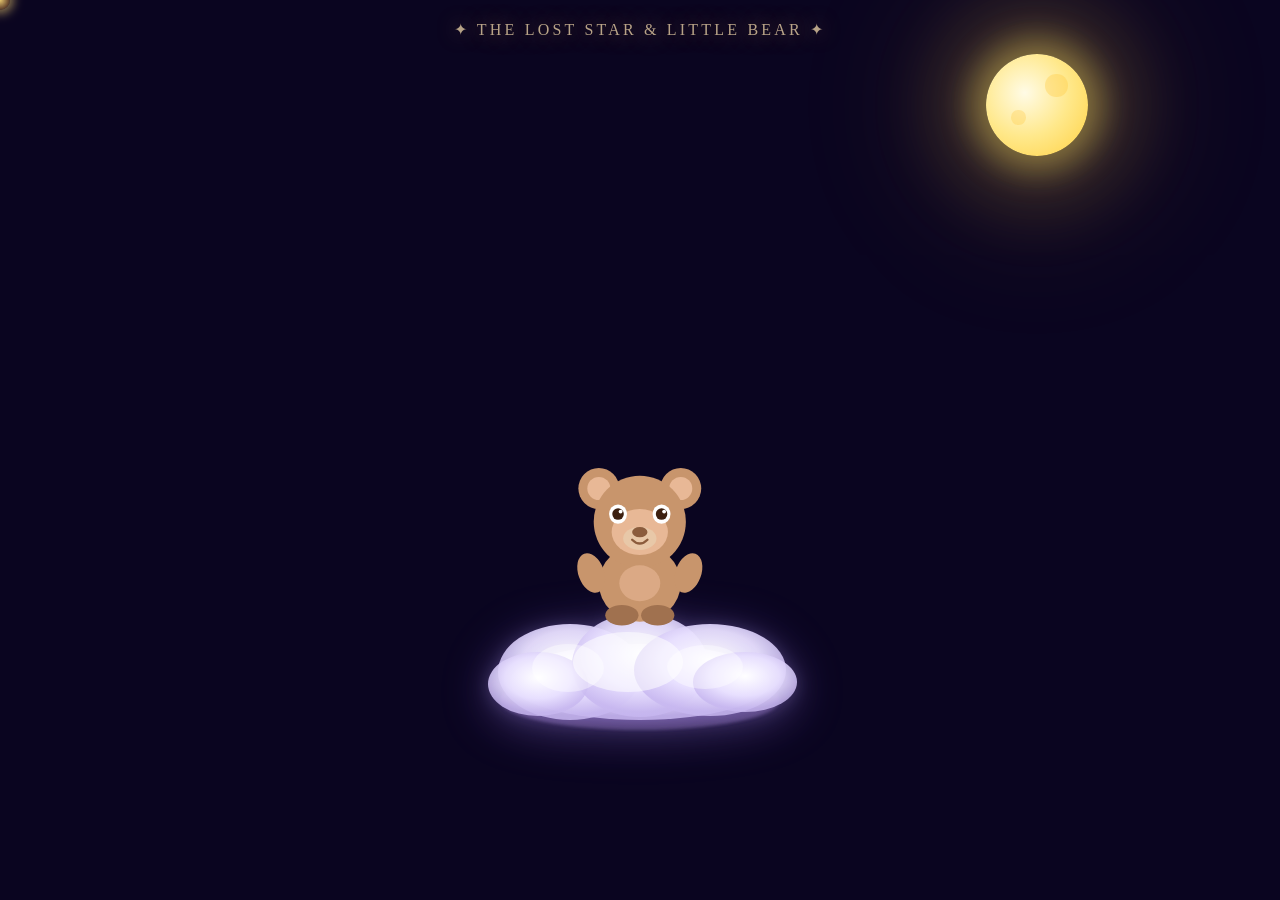
<file: index.html>
<!DOCTYPE html>
<html lang="en">
<head>
<meta charset="UTF-8">
<meta name="viewport" content="width=device-width, initial-scale=1.0">
<title>The Lost Star & Little Bear ⭐</title>
<link rel="stylesheet" href="style.css">
</head>
<body>

<!-- ============================================================
     SECRET MESSAGE — EDIT THIS VARIABLE TO CUSTOMIZE THE MESSAGE
     ============================================================ -->
<script src="script.js"></script>

<!-- ============================================================
     MAIN SCENE
     ============================================================ -->
<div id="scene">
  <!-- Custom cursor -->
  <div id="cursor"></div>

  <!-- Title -->
  <div id="titleText">✦ The Lost Star &amp; Little Bear ✦</div>

  <!-- Background star canvas -->
  <canvas id="skyCanvas"></canvas>

  <!-- Constellation canvas (shown after reunion) -->
  <canvas id="constellationCanvas"></canvas>

  <!-- Moon -->
  <div id="moon"></div>

  <!-- Zoom wrapper for camera effect -->
  <div id="zoomWrapper">

    <!-- ☁️ Bear cloud platform — bear sits on a fluffy drifting cloud -->
    <div id="bearCloudWrap">

      <!-- Bear container (sits above cloud) -->
      <div id="bearContainer">
        <!-- Speech bubble (above bear) -->
        <div id="speechBubble"></div>

        <!-- Bear SVG drawn inline -->
        <svg id="bear" viewBox="0 0 120 140" xmlns="http://www.w3.org/2000/svg" overflow="visible">
          <!-- Ears -->
          <circle cx="28" cy="34" r="16" fill="#c8956c"/>
          <circle cx="92" cy="34" r="16" fill="#c8956c"/>
          <circle cx="28" cy="34" r="9" fill="#e8b896"/>
          <circle cx="92" cy="34" r="9" fill="#e8b896"/>

          <!-- Body -->
          <ellipse cx="60" cy="108" rx="32" ry="30" fill="#c8956c"/>

          <!-- Head group (for look-up animation) -->
          <g id="bearHead">
            <!-- Head -->
            <circle cx="60" cy="60" r="36" fill="#c8956c"/>
            <!-- Face shading -->
            <ellipse cx="60" cy="68" rx="22" ry="18" fill="#e8b896"/>
            <!-- Snout -->
            <ellipse cx="60" cy="73" rx="13" ry="9" fill="#e8c8a8"/>
            <!-- Nose -->
            <ellipse cx="60" cy="68" rx="6" ry="4" fill="#8b5c3c"/>
            <!-- Mouth -->
            <path d="M54 74 Q60 80 66 74" stroke="#8b5c3c" stroke-width="1.8" fill="none" stroke-linecap="round" id="bearMouth"/>
            <!-- Eyes -->
            <g id="leftEyeGroup">
              <ellipse cx="43" cy="54" rx="7" ry="7.5" fill="white"/>
              <circle id="leftPupil" cx="43" cy="54" r="4.5" fill="#3d2010"/>
              <circle cx="45" cy="52" r="1.5" fill="white"/>
            </g>
            <g id="rightEyeGroup">
              <ellipse cx="77" cy="54" rx="7" ry="7.5" fill="white"/>
              <circle id="rightPupil" cx="77" cy="54" r="4.5" fill="#3d2010"/>
              <circle cx="79" cy="52" r="1.5" fill="white"/>
            </g>
            <!-- Eyelids for blinking -->
            <ellipse id="leftLid" cx="43" cy="50" rx="7.5" ry="0" fill="#c8956c"/>
            <ellipse id="rightLid" cx="77" cy="50" rx="7.5" ry="0" fill="#c8956c"/>
            <!-- Blush marks -->
            <ellipse id="blushLeft" class="blush" cx="32" cy="66" rx="10" ry="6"/>
            <ellipse id="blushRight" class="blush" cx="88" cy="66" rx="10" ry="6"/>
          </g>

          <!-- Arms -->
          <ellipse id="leftArm" cx="22" cy="100" rx="10" ry="16" fill="#c8956c" transform="rotate(-20, 22, 100)"/>
          <ellipse id="rightArm" cx="98" cy="100" rx="10" ry="16" fill="#c8956c" transform="rotate(20, 98, 100)"/>

          <!-- Swinging legs/feet group -->
          <g id="bearFeetSwing">
            <ellipse cx="46" cy="133" rx="13" ry="8" fill="#a0714f"/>
            <ellipse cx="74" cy="133" rx="13" ry="8" fill="#a0714f"/>
          </g>

          <!-- Tummy spot -->
          <ellipse cx="60" cy="108" rx="16" ry="14" fill="#e8b896" opacity="0.6"/>

          <!-- Star held by bear (hidden initially) -->
          <g id="bearHeldStar" opacity="0" transform="translate(60, 90)">
            <polygon points="0,-18 4,-7 16,-7 7,1 11,12 0,5 -11,12 -7,1 -16,-7 -4,-7"
              fill="#ffe066" stroke="#ffcc00" stroke-width="1"/>
            <circle cx="0" cy="0" r="8" fill="rgba(255,230,100,0.3)"/>
          </g>

          <!-- Wave arm (hidden, shown at end) -->
          <g id="waveArm" opacity="0">
            <ellipse cx="98" cy="88" rx="10" ry="16" fill="#c8956c" transform="rotate(-30, 98, 88)"/>
          </g>
        </svg>
      </div>

      <!-- Soft glow halo under cloud -->
      <div id="cloudGlow"></div>

      <!-- Fluffy cloud SVG the bear sits on -->
      <svg id="bearCloud" viewBox="0 0 320 110" xmlns="http://www.w3.org/2000/svg" overflow="visible">
        <defs>
          <radialGradient id="cloudGrad" cx="50%" cy="40%" r="55%">
            <stop offset="0%"   stop-color="#ffffff" stop-opacity="0.98"/>
            <stop offset="60%"  stop-color="#e8e0ff" stop-opacity="0.95"/>
            <stop offset="100%" stop-color="#c8b8f0" stop-opacity="0.85"/>
          </radialGradient>
          <filter id="cloudBlur">
            <feGaussianBlur in="SourceGraphic" stdDeviation="1.5"/>
          </filter>
        </defs>
        <!-- Soft blur shadow layer -->
        <g filter="url(#cloudBlur)" opacity="0.3">
          <ellipse cx="160" cy="90" rx="140" ry="30" fill="#b090e0"/>
        </g>
        <!-- Main cloud puffs -->
        <ellipse cx="160" cy="72" rx="130" ry="38" fill="url(#cloudGrad)"/>
        <ellipse cx="90"  cy="62" rx="72"  ry="48" fill="url(#cloudGrad)"/>
        <ellipse cx="160" cy="55" rx="68"  ry="52" fill="url(#cloudGrad)"/>
        <ellipse cx="230" cy="60" rx="76"  ry="46" fill="url(#cloudGrad)"/>
        <ellipse cx="58"  cy="74" rx="50"  ry="32" fill="url(#cloudGrad)"/>
        <ellipse cx="265" cy="72" rx="52"  ry="30" fill="url(#cloudGrad)"/>
        <!-- Inner highlight for softness -->
        <ellipse cx="148" cy="52" rx="55" ry="30" fill="rgba(255,255,255,0.55)"/>
        <ellipse cx="88"  cy="58" rx="36" ry="24" fill="rgba(255,255,255,0.40)"/>
        <ellipse cx="225" cy="57" rx="38" ry="22" fill="rgba(255,255,255,0.40)"/>
      </svg>

    </div><!-- /bearCloudWrap -->

  </div><!-- /zoomWrapper -->

  <!-- The Magic Star -->
  <div id="magicStar">
    <svg class="star-svg" viewBox="0 0 60 60" xmlns="http://www.w3.org/2000/svg" overflow="visible">
      <!-- Glow -->
      <circle cx="30" cy="30" r="28" fill="rgba(255,230,80,0.15)"/>
      <circle cx="30" cy="30" r="20" fill="rgba(255,230,80,0.2)"/>
      <!-- Star shape -->
      <polygon id="starPolygon"
        points="30,5 35,22 52,22 39,33 44,50 30,40 16,50 21,33 8,22 25,22"
        fill="#ffe066" stroke="#ffcc00" stroke-width="1.5"/>
      <!-- Inner glow -->
      <circle cx="30" cy="30" r="10" fill="rgba(255,255,180,0.6)"/>
    </svg>
  </div>

  <!-- Dim overlay — fades in to hide all scene elements when message appears -->
  <div id="sceneOverlay"></div>

  <!-- Message card (rises from bottom) -->
  <div id="messageCard">
    <div id="messageCardTitle">A Little Message For You</div>
    <div id="messageText"></div>
    <div id="messageCardClose">⭐</div>
  </div>

</div><!-- /scene -->

<script src="script.js"></script>
</body>
</html>
</file>
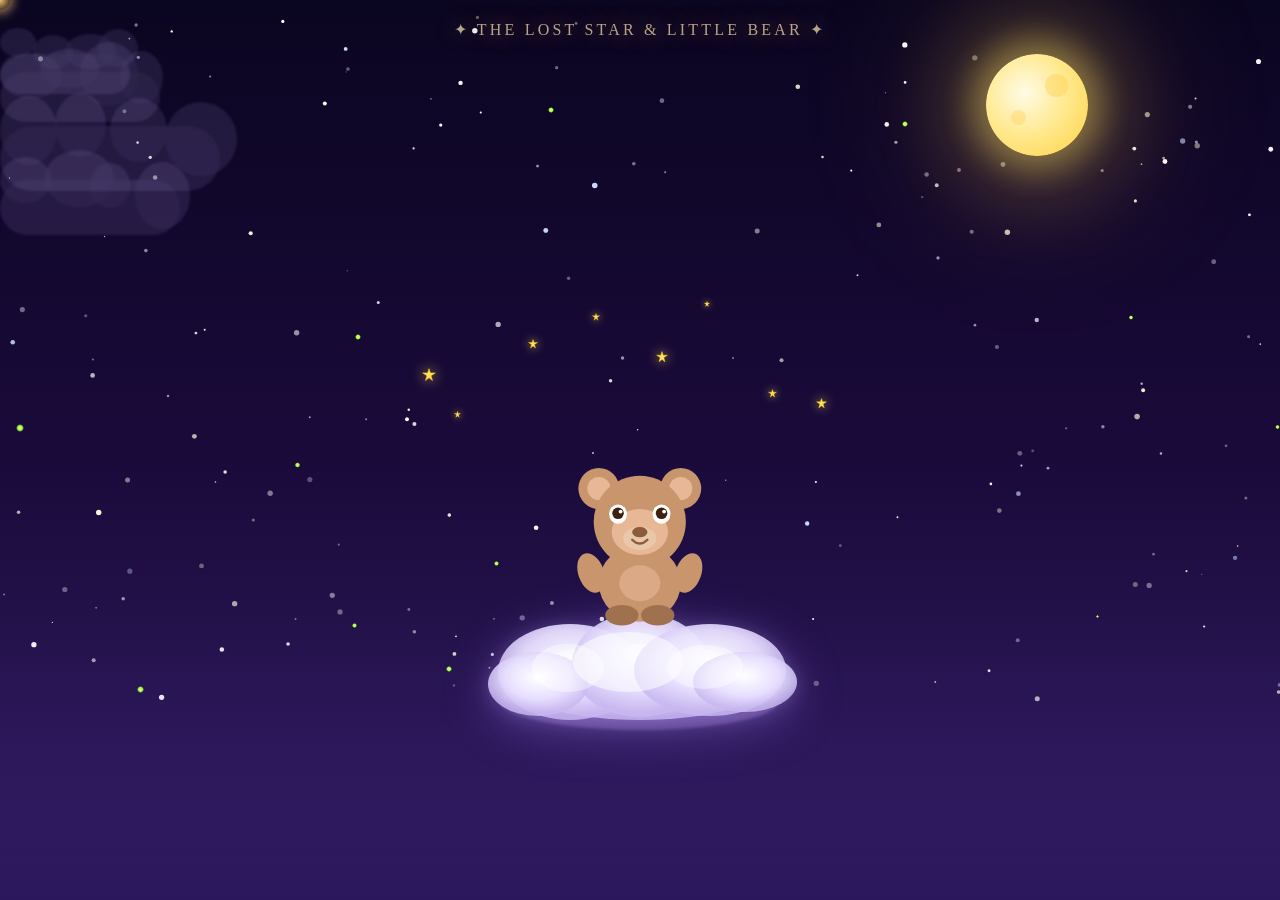
<file: lost-star-little-bear.html>
<!DOCTYPE html>
<html lang="en">
<head>
<meta charset="UTF-8">
<meta name="viewport" content="width=device-width, initial-scale=1.0">
<title>The Lost Star & Little Bear ⭐</title>
<style>
/* ============================================================
   GLOBAL RESET & VARIABLES
   ============================================================ */
*, *::before, *::after { margin: 0; padding: 0; box-sizing: border-box; }

:root {
  --sky-top: #0a0520;
  --sky-mid: #1a0a3a;
  --sky-bot: #2d1b5e;
  --moon-glow: #fff8e1;
  --star-color: #ffe066;
  --bear-brown: #c8956c;
  --bear-dark: #a0714f;
  --bear-light: #e8b896;
  --grass-top: #2d6a1e;
  --grass-mid: #1e4d12;
  --heart-color: #ff6b9d;
  --magic-purple: #c084fc;
  --magic-blue: #60a5fa;
  --magic-pink: #f9a8d4;
}

body {
  overflow: hidden;
  width: 100vw;
  height: 100vh;
  cursor: none;
  font-family: 'Georgia', serif;
  user-select: none;
}

/* ============================================================
   CUSTOM CURSOR
   ============================================================ */
#cursor {
  position: fixed;
  width: 20px; height: 20px;
  border-radius: 50%;
  background: radial-gradient(circle, rgba(255,220,100,0.9) 0%, rgba(255,180,50,0.4) 60%, transparent 100%);
  pointer-events: none;
  z-index: 9999;
  transform: translate(-50%, -50%);
  transition: transform 0.1s ease;
  mix-blend-mode: screen;
  box-shadow: 0 0 10px 4px rgba(255,220,100,0.5);
}

/* ============================================================
   MAIN CANVAS / SCENE
   ============================================================ */
#scene {
  position: relative;
  width: 100vw;
  height: 100vh;
  /* No CSS background — the sky canvas draws the full background */
  background: #0a0520;
  overflow: hidden;
  transition: filter 1.5s ease;
}

#scene.brightened {
  filter: brightness(1.25) saturate(1.3);
}

/* ============================================================
   ZOOM WRAPPER
   ============================================================ */
#zoomWrapper {
  position: absolute;
  inset: 0;
  transform-origin: center center;
  transition: transform 2.5s cubic-bezier(0.25, 0.46, 0.45, 0.94);
}

/* ============================================================
   SKY LAYERS
   ============================================================ */
#skyCanvas {
  position: absolute;
  top: 0; left: 0;
  width: 100%;
  height: 100%;
  z-index: 0;
  display: block;
}

/* ============================================================
   MOON
   ============================================================ */
#moon {
  position: absolute;
  top: 6%;
  right: 15%;
  width: clamp(60px, 8vw, 110px);
  height: clamp(60px, 8vw, 110px);
  border-radius: 50%;
  background: radial-gradient(circle at 38% 38%, #fffbe6, #ffe88a 50%, #ffd040 100%);
  box-shadow:
    0 0 30px 15px rgba(255,230,100,0.35),
    0 0 80px 40px rgba(255,210,80,0.2),
    0 0 140px 70px rgba(255,190,60,0.1);
  animation: moonPulse 4s ease-in-out infinite;
  transition: box-shadow 2s ease, width 2s ease, height 2s ease;
}

#moon.bright {
  box-shadow:
    0 0 50px 25px rgba(255,230,100,0.6),
    0 0 120px 60px rgba(255,210,80,0.4),
    0 0 200px 100px rgba(255,190,60,0.25);
}

@keyframes moonPulse {
  0%, 100% { box-shadow: 0 0 30px 15px rgba(255,230,100,0.35), 0 0 80px 40px rgba(255,210,80,0.2); }
  50% { box-shadow: 0 0 40px 20px rgba(255,230,100,0.5), 0 0 100px 50px rgba(255,210,80,0.3); }
}

/* Moon craters */
#moon::before {
  content: '';
  position: absolute;
  width: 22%; height: 22%;
  border-radius: 50%;
  background: rgba(255,200,60,0.35);
  top: 20%; left: 58%;
}
#moon::after {
  content: '';
  position: absolute;
  width: 14%; height: 14%;
  border-radius: 50%;
  background: rgba(255,200,60,0.3);
  top: 55%; left: 25%;
}

/* ============================================================
   CLOUDS
   ============================================================ */
.cloud {
  position: absolute;
  opacity: 0.18;
  animation: cloudDrift linear infinite;
  filter: blur(1px);
}

.cloud-body {
  position: relative;
  background: rgba(200,180,255,0.6);
  border-radius: 50px;
}

@keyframes cloudDrift {
  from { transform: translateX(-300px); }
  to { transform: translateX(calc(100vw + 300px)); }
}

/* ============================================================
   BEAR CLOUD PLATFORM
   ============================================================ */
#bearCloudWrap {
  position: absolute;
  bottom: 20%;
  left: 50%;
  transform: translateX(-50%);
  display: flex;
  flex-direction: column;
  align-items: center;
  animation: cloudPlatformDrift 9s ease-in-out infinite;
  z-index: 10;
}

@keyframes cloudPlatformDrift {
  0%   { transform: translateX(calc(-50% - 28px)) translateY(0px); }
  25%  { transform: translateX(calc(-50% + 10px)) translateY(-10px); }
  50%  { transform: translateX(calc(-50% + 28px)) translateY(-4px); }
  75%  { transform: translateX(calc(-50% + 6px))  translateY(-14px); }
  100% { transform: translateX(calc(-50% - 28px)) translateY(0px); }
}

/* The fluffy cloud SVG sits below the bear */
#bearCloud {
  position: relative;
  width: clamp(180px, 26vw, 320px);
  margin-top: -18px; /* tuck bear feet into cloud */
  filter:
    drop-shadow(0 8px 24px rgba(160,120,255,0.30))
    drop-shadow(0 2px 8px rgba(200,180,255,0.25));
}

/* Mini sparkle stars orbiting the cloud */
.cloudStar {
  position: absolute;
  pointer-events: none;
  z-index: 11;
  animation: cloudStarTwinkle ease-in-out infinite alternate;
}
@keyframes cloudStarTwinkle {
  0%   { opacity: 0.2; transform: scale(0.7) rotate(0deg); }
  100% { opacity: 1;   transform: scale(1.2) rotate(20deg); }
}

/* Soft glow halo under the cloud */
#cloudGlow {
  position: absolute;
  bottom: -8px;
  left: 50%;
  transform: translateX(-50%);
  width: clamp(160px, 22vw, 280px);
  height: clamp(20px, 3vw, 40px);
  background: radial-gradient(ellipse, rgba(180,140,255,0.28) 0%, transparent 70%);
  border-radius: 50%;
  pointer-events: none;
  animation: cloudGlowPulse 4s ease-in-out infinite;
}
@keyframes cloudGlowPulse {
  0%, 100% { opacity: 0.5; transform: translateX(-50%) scaleX(1); }
  50%       { opacity: 1;   transform: translateX(-50%) scaleX(1.08); }
}

/* Swinging feet — animated independently via JS */
#bearFeetSwing {
  animation: feetSwing 2.2s ease-in-out infinite;
  transform-origin: 60px 128px;
}
@keyframes feetSwing {
  0%   { transform: rotate(-8deg) translateX(-3px); }
  50%  { transform: rotate(8deg)  translateX(3px); }
  100% { transform: rotate(-8deg) translateX(-3px); }
}

/* Occasional upward glance animation */
#bearHead {
  transform-origin: 60px 60px;
  animation: bearLookUp 8s ease-in-out infinite;
}
@keyframes bearLookUp {
  0%, 60%, 100% { transform: rotate(0deg); }
  70%            { transform: rotate(-8deg) translateY(-3px); }
  80%            { transform: rotate(0deg); }
}

/* ============================================================
   BEAR
   ============================================================ */
#bearContainer {
  position: relative;
  width: clamp(90px, 12vw, 160px);
  transform-origin: bottom center;
  z-index: 12;
  transition: transform 0.3s ease;
}

#bear {
  position: relative;
  width: 100%;
  transform-origin: bottom center;
  animation: bearBreathe 3s ease-in-out infinite, bearSit 0.5s ease-out;
  transition: transform 0.5s ease;
}

@keyframes bearBreathe {
  0%, 100% { transform: scaleY(1) scaleX(1); }
  50% { transform: scaleY(1.02) scaleX(0.99); }
}

@keyframes bearSit { from { transform: translateY(30px); opacity: 0; } to { transform: translateY(0); opacity: 1; } }

/* Bear state classes */
#bear.standUp { animation: bearStand 0.6s ease forwards; }
@keyframes bearStand {
  0% { transform: translateY(0) scaleY(1); }
  40% { transform: translateY(-8%) scaleY(1.08); }
  100% { transform: translateY(0) scaleY(1.05); }
}

#bear.jumping { animation: bearJump 0.8s cubic-bezier(0.34, 1.56, 0.64, 1) forwards; }
@keyframes bearJump {
  0%, 100% { transform: translateY(0) rotate(0deg); }
  30% { transform: translateY(-25%) rotate(-5deg); }
  60% { transform: translateY(-35%) rotate(5deg); }
}

#bear.hugging { animation: bearHug 0.5s ease forwards; }
@keyframes bearHug {
  0% { transform: scale(1); }
  50% { transform: scale(1.12); }
  100% { transform: scale(1.05); }
}

#bear.spinning { animation: bearSpin 1.2s cubic-bezier(0.34, 1.56, 0.64, 1) forwards; }
@keyframes bearSpin {
  0% { transform: rotate(0deg) scale(1.05); }
  25% { transform: rotate(-15deg) scale(1.1); }
  75% { transform: rotate(15deg) scale(1.1); }
  100% { transform: rotate(0deg) scale(1.05); }
}

#bear.waving { animation: bearWave 2s ease-in-out infinite; }
@keyframes bearWave {
  0%, 100% { transform: rotate(0deg) scale(1.05); }
  25% { transform: rotate(-5deg) scale(1.05); }
  75% { transform: rotate(5deg) scale(1.05); }
}

/* ============================================================
   SPEECH BUBBLE
   ============================================================ */
#speechBubble {
  position: absolute;
  background: rgba(255,255,255,0.96);
  border-radius: 18px;
  padding: 10px 16px;
  max-width: clamp(160px, 22vw, 240px);
  font-size: clamp(11px, 1.4vw, 15px);
  font-family: 'Georgia', serif;
  color: #4a3060;
  line-height: 1.6;
  box-shadow: 0 4px 24px rgba(100,60,200,0.18), 0 1px 4px rgba(0,0,0,0.1);
  opacity: 0;
  transform: scale(0.8) translateY(8px);
  transition: opacity 0.4s ease, transform 0.4s cubic-bezier(0.34,1.56,0.64,1);
  pointer-events: none;
  z-index: 20;
  white-space: pre-line;
  text-align: center;
}

#speechBubble.visible {
  opacity: 1;
  transform: scale(1) translateY(0);
}

/* Bubble tail */
#speechBubble::after {
  content: '';
  position: absolute;
  bottom: -10px;
  left: 50%;
  transform: translateX(-50%);
  border-left: 10px solid transparent;
  border-right: 10px solid transparent;
  border-top: 12px solid rgba(255,255,255,0.96);
}

/* ============================================================
   THE MAGIC STAR
   ============================================================ */
#magicStar {
  position: absolute;
  width: clamp(30px, 4vw, 55px);
  height: clamp(30px, 4vw, 55px);
  cursor: pointer !important;
  z-index: 15;
  opacity: 0;
  transform: scale(0);
  transition: opacity 0.8s ease, transform 0.8s cubic-bezier(0.34,1.56,0.64,1), filter 0.3s ease;
  animation: starFloat 5s ease-in-out infinite;
  filter: drop-shadow(0 0 8px rgba(255,220,80,0.8)) drop-shadow(0 0 20px rgba(255,200,50,0.5));
}

#magicStar.visible {
  opacity: 1;
  transform: scale(1);
}

#magicStar:hover {
  filter: drop-shadow(0 0 16px rgba(255,220,80,1)) drop-shadow(0 0 40px rgba(255,200,50,0.8));
  transform: scale(1.2);
}

#magicStar.clicked {
  animation: starWiggle 0.6s cubic-bezier(0.34,1.56,0.64,1) forwards;
  filter: drop-shadow(0 0 30px rgba(255,220,80,1)) drop-shadow(0 0 70px rgba(255,200,50,0.9));
}

@keyframes starFloat {
  0%, 100% { transform: translateY(0) rotate(0deg) scale(1); }
  33% { transform: translateY(-18px) rotate(8deg) scale(1.05); }
  66% { transform: translateY(-8px) rotate(-5deg) scale(0.97); }
}

@keyframes starWiggle {
  0% { transform: scale(1) rotate(0deg); }
  25% { transform: scale(1.4) rotate(-15deg); }
  50% { transform: scale(1.3) rotate(15deg); }
  75% { transform: scale(1.45) rotate(-8deg); }
  100% { transform: scale(1.35) rotate(0deg); }
}

/* Star SVG polygon */
.star-svg { width: 100%; height: 100%; overflow: visible; }

/* ============================================================
   GLITTER TRAIL
   ============================================================ */
.glitter {
  position: absolute;
  border-radius: 50%;
  pointer-events: none;
  z-index: 14;
  animation: glitterFall linear forwards;
}
@keyframes glitterFall {
  0% { opacity: 1; transform: translateY(0) scale(1) rotate(0deg); }
  100% { opacity: 0; transform: translateY(40px) scale(0) rotate(360deg); }
}

/* ============================================================
   HEARTS
   ============================================================ */
.heart {
  position: absolute;
  font-size: clamp(14px, 2vw, 24px);
  pointer-events: none;
  z-index: 30;
  animation: heartFloat linear forwards;
}
@keyframes heartFloat {
  0% { opacity: 1; transform: translateY(0) scale(0.5) rotate(-10deg); }
  30% { opacity: 1; transform: translateY(-40px) scale(1.1) rotate(10deg); }
  100% { opacity: 0; transform: translateY(-130px) scale(0.6) rotate(-5deg); }
}

/* ============================================================
   SPARKLE PARTICLES
   ============================================================ */
.sparkle {
  position: absolute;
  pointer-events: none;
  z-index: 25;
  border-radius: 50%;
  animation: sparkleBurst ease-out forwards;
}
@keyframes sparkleBurst {
  0% { opacity: 1; transform: translate(0,0) scale(1); }
  100% { opacity: 0; transform: translate(var(--tx), var(--ty)) scale(0); }
}

/* ============================================================
   CONSTELLATION LINES
   ============================================================ */
#constellationCanvas {
  position: absolute;
  top: 0; left: 0;
  width: 100%;
  height: 100%;
  display: block;
  pointer-events: none;
  z-index: 5;
  opacity: 0;
  transition: opacity 2s ease;
}

#constellationCanvas.visible { opacity: 1; }

/* ============================================================
   FIREFLIES
   ============================================================ */
.firefly {
  position: absolute;
  border-radius: 50%;
  background: radial-gradient(circle, #d4ff80 0%, #a8ff40 40%, transparent 70%);
  pointer-events: none;
  z-index: 8;
  animation: fireflyMove ease-in-out infinite alternate;
}
@keyframes fireflyGlow {
  0%, 100% { opacity: 0.2; }
  50% { opacity: 0.9; }
}

/* ============================================================
   DIM OVERLAY — shown behind message card, hides all scene elements
   ============================================================ */
#sceneOverlay {
  position: absolute;
  inset: 0;
  background: rgba(8, 4, 22, 0.82);
  z-index: 48;
  opacity: 0;
  pointer-events: none;
  transition: opacity 1.6s ease;
}
#sceneOverlay.active {
  opacity: 1;
  pointer-events: auto;
}

/* ============================================================
   MESSAGE CARD — clean, light, fully readable
   ============================================================ */
#messageCard {
  position: absolute;
  /* Starts off-screen below */
  bottom: -400px;
  left: 50%;
  transform: translateX(-50%);
  width: clamp(300px, 54vw, 540px);
  /* Solid warm-white background for perfect readability */
  background: #fffdf6;
  border: none;
  border-radius: 28px;
  padding: clamp(28px, 4vw, 48px) clamp(28px, 5vw, 52px);
  box-shadow:
    0 0 0 1px rgba(200,180,140,0.3),
    0 4px 0 rgba(200,180,140,0.2),
    0 20px 60px rgba(0,0,0,0.45),
    0 4px 16px rgba(0,0,0,0.25);
  z-index: 60;
  transition: bottom 1.6s cubic-bezier(0.34, 1.15, 0.64, 1), opacity 1.6s ease;
  text-align: center;
  opacity: 0;
}

#messageCard.revealed {
  bottom: 50%;
  transform: translateX(-50%) translateY(50%);
  opacity: 1;
}

/* Decorative top ribbon */
#messageCard::before {
  content: '✦  ✦  ✦';
  display: block;
  font-size: clamp(10px, 1.2vw, 13px);
  letter-spacing: 0.5em;
  color: #c8a96e;
  margin-bottom: 14px;
}

/* Decorative bottom ribbon */
#messageCard::after {
  content: '✦  ✦  ✦';
  display: block;
  font-size: clamp(10px, 1.2vw, 13px);
  letter-spacing: 0.5em;
  color: #c8a96e;
  margin-top: 14px;
}

#messageCardTitle {
  font-size: clamp(10px, 1.3vw, 14px);
  color: #8b6a3a;
  letter-spacing: 0.22em;
  text-transform: uppercase;
  margin-bottom: 18px;
  font-family: 'Georgia', serif;
  font-style: italic;
}

#messageCardTitle::before, #messageCardTitle::after { content: ''; }

#messageText {
  font-family: 'Georgia', serif;
  font-size: clamp(14px, 1.7vw, 18px);
  color: #2a1a3e;
  line-height: 2.0;
  white-space: pre-line;
  min-height: 60px;
  text-shadow: none;
  letter-spacing: 0.01em;
}

#messageCardClose {
  margin-top: 20px;
  display: inline-block;
  font-size: clamp(20px, 2.5vw, 28px);
  cursor: pointer;
  animation: starTwinkle 2s ease-in-out infinite;
  opacity: 0.75;
}
@keyframes starTwinkle {
  0%, 100% { transform: scale(1) rotate(0deg); opacity: 0.7; }
  50% { transform: scale(1.25) rotate(18deg); opacity: 1; }
}

/* ============================================================
   MAGICAL LIGHTS BACKGROUND
   ============================================================ */
.magicLight {
  position: absolute;
  border-radius: 50%;
  pointer-events: none;
  z-index: 3;
  mix-blend-mode: screen;
  animation: magicLightDrift ease-in-out infinite alternate;
}
@keyframes magicLightDrift {
  from { transform: translate(0, 0) scale(1); opacity: 0.06; }
  to { transform: translate(var(--dx), var(--dy)) scale(1.3); opacity: 0.18; }
}

/* ============================================================
   BLUSH MARKS
   ============================================================ */
.blush {
  position: absolute;
  border-radius: 50%;
  background: rgba(255,120,120,0.35);
  pointer-events: none;
  opacity: 0;
  transition: opacity 0.8s ease;
}
.blush.visible { opacity: 1; }

/* ============================================================
   TITLE
   ============================================================ */
#titleText {
  position: absolute;
  top: clamp(10px, 2vw, 20px);
  left: 50%;
  transform: translateX(-50%);
  color: rgba(255,230,180,0.7);
  font-family: 'Georgia', serif;
  font-size: clamp(12px, 1.4vw, 16px);
  letter-spacing: 0.2em;
  text-transform: uppercase;
  pointer-events: none;
  z-index: 5;
  text-shadow: 0 0 20px rgba(255,200,100,0.5);
  white-space: nowrap;
}

/* ============================================================
   LOADING FADE IN
   ============================================================ */
#scene { animation: sceneFadeIn 2s ease forwards; }
@keyframes sceneFadeIn {
  from { opacity: 0; }
  to { opacity: 1; }
}
</style>
</head>
<body>

<!-- ============================================================
     SECRET MESSAGE — EDIT THIS VARIABLE TO CUSTOMIZE THE MESSAGE
     ============================================================ -->
<script>
const secretMessage = `You are someone truly special,
and the world is brighter with you in it.

Every little wish you hold in your heart —
I hope each one finds its way to you. 🌟

With all the love in the universe,
Thank you for being you. 💫`;
</script>

<!-- ============================================================
     MAIN SCENE
     ============================================================ -->
<div id="scene">
  <!-- Custom cursor -->
  <div id="cursor"></div>

  <!-- Title -->
  <div id="titleText">✦ The Lost Star &amp; Little Bear ✦</div>

  <!-- Background star canvas -->
  <canvas id="skyCanvas"></canvas>

  <!-- Constellation canvas (shown after reunion) -->
  <canvas id="constellationCanvas"></canvas>

  <!-- Moon -->
  <div id="moon"></div>

  <!-- Zoom wrapper for camera effect -->
  <div id="zoomWrapper">

    <!-- ☁️ Bear cloud platform — bear sits on a fluffy drifting cloud -->
    <div id="bearCloudWrap">

      <!-- Bear container (sits above cloud) -->
      <div id="bearContainer">
        <!-- Speech bubble (above bear) -->
        <div id="speechBubble"></div>

        <!-- Bear SVG drawn inline -->
        <svg id="bear" viewBox="0 0 120 140" xmlns="http://www.w3.org/2000/svg" overflow="visible">
          <!-- Ears -->
          <circle cx="28" cy="34" r="16" fill="#c8956c"/>
          <circle cx="92" cy="34" r="16" fill="#c8956c"/>
          <circle cx="28" cy="34" r="9" fill="#e8b896"/>
          <circle cx="92" cy="34" r="9" fill="#e8b896"/>

          <!-- Body -->
          <ellipse cx="60" cy="108" rx="32" ry="30" fill="#c8956c"/>

          <!-- Head group (for look-up animation) -->
          <g id="bearHead">
            <!-- Head -->
            <circle cx="60" cy="60" r="36" fill="#c8956c"/>
            <!-- Face shading -->
            <ellipse cx="60" cy="68" rx="22" ry="18" fill="#e8b896"/>
            <!-- Snout -->
            <ellipse cx="60" cy="73" rx="13" ry="9" fill="#e8c8a8"/>
            <!-- Nose -->
            <ellipse cx="60" cy="68" rx="6" ry="4" fill="#8b5c3c"/>
            <!-- Mouth -->
            <path d="M54 74 Q60 80 66 74" stroke="#8b5c3c" stroke-width="1.8" fill="none" stroke-linecap="round" id="bearMouth"/>
            <!-- Eyes -->
            <g id="leftEyeGroup">
              <ellipse cx="43" cy="54" rx="7" ry="7.5" fill="white"/>
              <circle id="leftPupil" cx="43" cy="54" r="4.5" fill="#3d2010"/>
              <circle cx="45" cy="52" r="1.5" fill="white"/>
            </g>
            <g id="rightEyeGroup">
              <ellipse cx="77" cy="54" rx="7" ry="7.5" fill="white"/>
              <circle id="rightPupil" cx="77" cy="54" r="4.5" fill="#3d2010"/>
              <circle cx="79" cy="52" r="1.5" fill="white"/>
            </g>
            <!-- Eyelids for blinking -->
            <ellipse id="leftLid" cx="43" cy="50" rx="7.5" ry="0" fill="#c8956c"/>
            <ellipse id="rightLid" cx="77" cy="50" rx="7.5" ry="0" fill="#c8956c"/>
            <!-- Blush marks -->
            <ellipse id="blushLeft" class="blush" cx="32" cy="66" rx="10" ry="6"/>
            <ellipse id="blushRight" class="blush" cx="88" cy="66" rx="10" ry="6"/>
          </g>

          <!-- Arms -->
          <ellipse id="leftArm" cx="22" cy="100" rx="10" ry="16" fill="#c8956c" transform="rotate(-20, 22, 100)"/>
          <ellipse id="rightArm" cx="98" cy="100" rx="10" ry="16" fill="#c8956c" transform="rotate(20, 98, 100)"/>

          <!-- Swinging legs/feet group -->
          <g id="bearFeetSwing">
            <ellipse cx="46" cy="133" rx="13" ry="8" fill="#a0714f"/>
            <ellipse cx="74" cy="133" rx="13" ry="8" fill="#a0714f"/>
          </g>

          <!-- Tummy spot -->
          <ellipse cx="60" cy="108" rx="16" ry="14" fill="#e8b896" opacity="0.6"/>

          <!-- Star held by bear (hidden initially) -->
          <g id="bearHeldStar" opacity="0" transform="translate(60, 90)">
            <polygon points="0,-18 4,-7 16,-7 7,1 11,12 0,5 -11,12 -7,1 -16,-7 -4,-7"
              fill="#ffe066" stroke="#ffcc00" stroke-width="1"/>
            <circle cx="0" cy="0" r="8" fill="rgba(255,230,100,0.3)"/>
          </g>

          <!-- Wave arm (hidden, shown at end) -->
          <g id="waveArm" opacity="0">
            <ellipse cx="98" cy="88" rx="10" ry="16" fill="#c8956c" transform="rotate(-30, 98, 88)"/>
          </g>
        </svg>
      </div>

      <!-- Soft glow halo under cloud -->
      <div id="cloudGlow"></div>

      <!-- Fluffy cloud SVG the bear sits on -->
      <svg id="bearCloud" viewBox="0 0 320 110" xmlns="http://www.w3.org/2000/svg" overflow="visible">
        <defs>
          <radialGradient id="cloudGrad" cx="50%" cy="40%" r="55%">
            <stop offset="0%"   stop-color="#ffffff" stop-opacity="0.98"/>
            <stop offset="60%"  stop-color="#e8e0ff" stop-opacity="0.95"/>
            <stop offset="100%" stop-color="#c8b8f0" stop-opacity="0.85"/>
          </radialGradient>
          <filter id="cloudBlur">
            <feGaussianBlur in="SourceGraphic" stdDeviation="1.5"/>
          </filter>
        </defs>
        <!-- Soft blur shadow layer -->
        <g filter="url(#cloudBlur)" opacity="0.3">
          <ellipse cx="160" cy="90" rx="140" ry="30" fill="#b090e0"/>
        </g>
        <!-- Main cloud puffs -->
        <ellipse cx="160" cy="72" rx="130" ry="38" fill="url(#cloudGrad)"/>
        <ellipse cx="90"  cy="62" rx="72"  ry="48" fill="url(#cloudGrad)"/>
        <ellipse cx="160" cy="55" rx="68"  ry="52" fill="url(#cloudGrad)"/>
        <ellipse cx="230" cy="60" rx="76"  ry="46" fill="url(#cloudGrad)"/>
        <ellipse cx="58"  cy="74" rx="50"  ry="32" fill="url(#cloudGrad)"/>
        <ellipse cx="265" cy="72" rx="52"  ry="30" fill="url(#cloudGrad)"/>
        <!-- Inner highlight for softness -->
        <ellipse cx="148" cy="52" rx="55" ry="30" fill="rgba(255,255,255,0.55)"/>
        <ellipse cx="88"  cy="58" rx="36" ry="24" fill="rgba(255,255,255,0.40)"/>
        <ellipse cx="225" cy="57" rx="38" ry="22" fill="rgba(255,255,255,0.40)"/>
      </svg>

    </div><!-- /bearCloudWrap -->

  </div><!-- /zoomWrapper -->

  <!-- The Magic Star -->
  <div id="magicStar">
    <svg class="star-svg" viewBox="0 0 60 60" xmlns="http://www.w3.org/2000/svg" overflow="visible">
      <!-- Glow -->
      <circle cx="30" cy="30" r="28" fill="rgba(255,230,80,0.15)"/>
      <circle cx="30" cy="30" r="20" fill="rgba(255,230,80,0.2)"/>
      <!-- Star shape -->
      <polygon id="starPolygon"
        points="30,5 35,22 52,22 39,33 44,50 30,40 16,50 21,33 8,22 25,22"
        fill="#ffe066" stroke="#ffcc00" stroke-width="1.5"/>
      <!-- Inner glow -->
      <circle cx="30" cy="30" r="10" fill="rgba(255,255,180,0.6)"/>
    </svg>
  </div>

  <!-- Dim overlay — fades in to hide all scene elements when message appears -->
  <div id="sceneOverlay"></div>

  <!-- Message card (rises from bottom) -->
  <div id="messageCard">
    <div id="messageCardTitle">A Little Message For You</div>
    <div id="messageText"></div>
    <div id="messageCardClose">⭐</div>
  </div>

</div><!-- /scene -->

<script>
/* ============================================================
   STORY STATE MACHINE
   ============================================================ */
const STATE = {
  INTRO: 'intro',
  SEARCHING: 'searching',
  STAR_APPEARS: 'star_appears',
  STAR_NOTICED: 'star_noticed',
  AWAITING_CLICK: 'awaiting_click',
  STAR_FLYING: 'star_flying',
  REUNION: 'reunion',
  MAGICAL: 'magical',
  MESSAGE: 'message',
  ENDING: 'ending'
};

let currentState = STATE.INTRO;

/* ============================================================
   ELEMENT REFERENCES
   ============================================================ */
const scene         = document.getElementById('scene');
const cursor        = document.getElementById('cursor');
const skyCanvas     = document.getElementById('skyCanvas');
const constCanvas   = document.getElementById('constellationCanvas');
const moon          = document.getElementById('moon');
const zoomWrapper   = document.getElementById('zoomWrapper');
const bearEl        = document.getElementById('bear');
const bearContainer = document.getElementById('bearContainer');
const speechBubble  = document.getElementById('speechBubble');
const magicStar     = document.getElementById('magicStar');
const messageCard   = document.getElementById('messageCard');
const messageText   = document.getElementById('messageText');
const leftPupil     = document.getElementById('leftPupil');
const rightPupil    = document.getElementById('rightPupil');
const leftLid       = document.getElementById('leftLid');
const rightLid      = document.getElementById('rightLid');
const bearMouth     = document.getElementById('bearMouth');
const bearHeldStar  = document.getElementById('bearHeldStar');
const blushLeft     = document.getElementById('blushLeft');
const blushRight    = document.getElementById('blushRight');
const waveArm       = document.getElementById('waveArm');

/* ============================================================
   CANVAS SETUP — DPR-aware for crisp mobile rendering
   ============================================================ */
const skyCtx   = skyCanvas.getContext('2d');
const constCtx = constCanvas.getContext('2d');

// Physical pixel dimensions (accounts for devicePixelRatio)
let canvasW = 0, canvasH = 0;

function resizeCanvases() {
  const dpr = window.devicePixelRatio || 1;
  // Use clientWidth/clientHeight — reliable on mobile (avoids iOS URL bar issues)
  const W = document.documentElement.clientWidth  || window.innerWidth;
  const H = document.documentElement.clientHeight || window.innerHeight;

  canvasW = W;
  canvasH = H;

  // Set the canvas physical pixel size
  skyCanvas.width    = W * dpr;
  skyCanvas.height   = H * dpr;
  constCanvas.width  = W * dpr;
  constCanvas.height = H * dpr;

  // Scale the drawing context so coordinates stay in CSS pixels
  skyCtx.setTransform(dpr, 0, 0, dpr, 0, 0);
  constCtx.setTransform(dpr, 0, 0, dpr, 0, 0);

  // Force canvas display size via style (CSS 100% can mismatch on mobile)
  skyCanvas.style.width    = W + 'px';
  skyCanvas.style.height   = H + 'px';
  constCanvas.style.width  = W + 'px';
  constCanvas.style.height = H + 'px';
}
resizeCanvases();
window.addEventListener('resize', () => {
  resizeCanvases();
  // Reinitialise star positions when screen rotates/resizes
  stars.length = 0;
  initStars();
});

/* ============================================================
   CUSTOM CURSOR
   ============================================================ */
let mouseX = window.innerWidth / 2, mouseY = window.innerHeight / 2;
document.addEventListener('mousemove', e => {
  mouseX = e.clientX; mouseY = e.clientY;
  cursor.style.left = mouseX + 'px';
  cursor.style.top = mouseY + 'px';
});

/* ============================================================
   BACKGROUND STARS
   ============================================================ */
const stars = [];
const NUM_STARS = 180;

function initStars() {
  const W = canvasW || window.innerWidth;
  const H = canvasH || window.innerHeight;
  for (let i = 0; i < NUM_STARS; i++) {
    stars.push({
      x: Math.random() * W,
      y: Math.random() * H * 0.78,
      r: Math.random() * 2.2 + 0.6,   // min 0.6px — never sub-pixel on mobile
      alpha: Math.random(),
      speed: Math.random() * 0.008 + 0.003,
      phase: Math.random() * Math.PI * 2,
      color: Math.random() > 0.85 ? '#c8d8ff' : (Math.random() > 0.7 ? '#fffbe0' : 'white')
    });
  }
}

let magicalStarsActive = false;
const magicalStarParticles = [];

function addMagicalStars() {
  const W = canvasW || window.innerWidth;
  const H = canvasH || window.innerHeight;
  for (let i = 0; i < 220; i++) {
    magicalStarParticles.push({
      x: Math.random() * W,
      y: Math.random() * H * 0.78,
      r: Math.random() * 2.4 + 0.6,
      alpha: 0,
      targetAlpha: Math.random() * 0.9 + 0.1,
      speed: Math.random() * 0.006 + 0.002,
      phase: Math.random() * Math.PI * 2,
      delay: Math.random() * 3000,
      born: Date.now()
    });
  }
}

function drawStars(t) {
  const W = canvasW || window.innerWidth;
  const H = canvasH || window.innerHeight;

  skyCtx.clearRect(0, 0, W, H);

  // Draw gradient sky background
  const grad = skyCtx.createLinearGradient(0, 0, 0, H);
  if (magicalStarsActive) {
    grad.addColorStop(0, '#06011a');
    grad.addColorStop(0.4, '#1a0540');
    grad.addColorStop(0.7, '#350a6e');
    grad.addColorStop(1, '#5a1080');
  } else {
    grad.addColorStop(0, '#0a0520');
    grad.addColorStop(0.5, '#1a0a3a');
    grad.addColorStop(1, '#2d1b5e');
  }
  skyCtx.fillStyle = grad;
  skyCtx.fillRect(0, 0, W, H);

  // Twinkling stars
  const now = Date.now() / 1000;
  for (const s of stars) {
    const alpha = 0.35 + 0.65 * (0.5 + 0.5 * Math.sin(now * s.speed * 6 + s.phase));
    skyCtx.beginPath();
    skyCtx.arc(s.x, s.y, s.r, 0, Math.PI * 2);
    skyCtx.fillStyle = s.color;
    skyCtx.globalAlpha = alpha;
    skyCtx.fill();
  }
  skyCtx.globalAlpha = 1;

  // Dreamy soft mist at the lower sky
  const mistGrad = skyCtx.createLinearGradient(0, H * 0.62, 0, H);
  mistGrad.addColorStop(0, 'rgba(60,30,110,0)');
  mistGrad.addColorStop(0.5, `rgba(80,40,140,${magicalStarsActive ? 0.22 : 0.14})`);
  mistGrad.addColorStop(1, `rgba(40,15,90,${magicalStarsActive ? 0.45 : 0.30})`);
  skyCtx.fillStyle = mistGrad;
  skyCtx.fillRect(0, H * 0.62, W, H * 0.38);
  skyCtx.globalAlpha = 1;

  // Magical extra stars
  if (magicalStarsActive) {
    const nowMs = Date.now();
    for (const s of magicalStarParticles) {
      const elapsed = nowMs - s.born - s.delay;
      if (elapsed < 0) continue;
      s.alpha = Math.min(s.targetAlpha, s.alpha + 0.005);
      const tw = 0.3 + 0.7 * (0.5 + 0.5 * Math.sin(now * s.speed * 5 + s.phase));
      skyCtx.beginPath();
      skyCtx.arc(s.x, s.y, s.r, 0, Math.PI * 2);
      skyCtx.fillStyle = `hsl(${200 + Math.sin(s.phase) * 60}, 80%, 85%)`;
      skyCtx.globalAlpha = s.alpha * tw;
      skyCtx.fill();
    }
    skyCtx.globalAlpha = 1;

    // Soft aurora bands
    const aurora1 = skyCtx.createLinearGradient(0, H * 0.1, W, H * 0.4);
    aurora1.addColorStop(0, 'rgba(100,60,255,0)');
    aurora1.addColorStop(0.3, `rgba(100,60,255,${0.03 + 0.02 * Math.sin(now * 0.3)})`);
    aurora1.addColorStop(0.6, `rgba(60,180,255,${0.04 + 0.02 * Math.sin(now * 0.4 + 1)})`);
    aurora1.addColorStop(1, 'rgba(60,180,255,0)');
    skyCtx.fillStyle = aurora1;
    skyCtx.fillRect(0, 0, W, H * 0.6);
  }
}

/* ============================================================
   CONSTELLATIONS
   ============================================================ */
const CONSTELLATIONS = [
  // Dipper shape
  { points: [[0.1,0.1],[0.15,0.14],[0.2,0.13],[0.26,0.15],[0.3,0.12],[0.3,0.08],[0.26,0.06]] },
  // Heart shape
  { points: [[0.6,0.08],[0.65,0.05],[0.7,0.07],[0.72,0.12],[0.66,0.18],[0.6,0.22],[0.54,0.18],[0.48,0.12],[0.5,0.07],[0.55,0.05],[0.6,0.08]] },
  // Bear shape
  { points: [[0.78,0.2],[0.82,0.17],[0.87,0.19],[0.85,0.24],[0.88,0.28],[0.83,0.30],[0.79,0.27],[0.75,0.29]] }
];

let constDrawProgress = 0;
let constDrawing = false;

function startConstellations() {
  constCanvas.classList.add('visible');
  constDrawing = true;
  constDrawProgress = 0;
  animateConstellations();
}

function animateConstellations() {
  if (!constDrawing) return;
  constDrawProgress = Math.min(1, constDrawProgress + 0.004);
  drawConstellations(constDrawProgress);
  if (constDrawProgress < 1) requestAnimationFrame(animateConstellations);
}

function drawConstellations(progress) {
  constCtx.clearRect(0, 0, constCanvas.width, constCanvas.height);
  const W = constCanvas.width, H = constCanvas.height;

  for (const c of CONSTELLATIONS) {
    const pts = c.points;
    const totalSegments = pts.length - 1;
    const drawn = progress * totalSegments;

    constCtx.beginPath();
    constCtx.moveTo(pts[0][0] * W, pts[0][1] * H);

    for (let i = 0; i < Math.floor(drawn); i++) {
      constCtx.lineTo(pts[i+1][0] * W, pts[i+1][1] * H);
    }

    // Partial last segment
    const partial = drawn % 1;
    if (partial > 0 && Math.floor(drawn) < totalSegments) {
      const a = pts[Math.floor(drawn)];
      const b = pts[Math.floor(drawn) + 1];
      constCtx.lineTo(
        (a[0] + (b[0] - a[0]) * partial) * W,
        (a[1] + (b[1] - a[1]) * partial) * H
      );
    }

    constCtx.strokeStyle = `rgba(180,200,255,${0.5 * progress})`;
    constCtx.lineWidth = 1;
    constCtx.stroke();

    // Dots at each point
    for (let i = 0; i <= Math.min(Math.ceil(drawn), totalSegments); i++) {
      const alpha = Math.min(1, (drawn - i + 1)) * 0.9 * progress;
      if (alpha <= 0) continue;
      constCtx.beginPath();
      constCtx.arc(pts[i][0] * W, pts[i][1] * H, 2.5, 0, Math.PI * 2);
      constCtx.fillStyle = `rgba(200,220,255,${alpha})`;
      constCtx.fill();
    }
  }
}

/* ============================================================
   CLOUDS
   ============================================================ */
function createClouds() {
  const cloudDefs = [
    { top: '8%', w: 160, h: 50, dur: 55, delay: 0 },
    { top: '14%', w: 220, h: 65, dur: 80, delay: -20 },
    { top: '6%', w: 130, h: 40, dur: 45, delay: -35 },
    { top: '20%', w: 180, h: 55, dur: 65, delay: -50 },
  ];
  cloudDefs.forEach(d => {
    const cloud = document.createElement('div');
    cloud.className = 'cloud';
    cloud.style.cssText = `top:${d.top}; animation-duration:${d.dur}s; animation-delay:${d.delay}s;`;
    const body = document.createElement('div');
    body.className = 'cloud-body';
    body.style.cssText = `width:${d.w}px; height:${d.h}px;`;
    // Puffs
    for (let i = 0; i < 4; i++) {
      const puff = document.createElement('div');
      puff.style.cssText = `
        position:absolute;
        width:${d.h * (0.7 + Math.random() * 0.6)}px;
        height:${d.h * (0.7 + Math.random() * 0.6)}px;
        background:rgba(200,180,255,0.6);
        border-radius:50%;
        top:${-d.h * 0.3 - Math.random() * 15}px;
        left:${i * (d.w / 4)}px;
      `;
      body.appendChild(puff);
    }
    cloud.appendChild(body);
    scene.appendChild(cloud);
  });
}

/* ============================================================
   CLOUD STARS — small glowing stars that twinkle around the bear's cloud
   ============================================================ */
function createCloudStars() {
  const wrap = document.getElementById('bearCloudWrap');
  // Star positions relative to the cloud wrap (in %)
  const positions = [
    { top: '-28%', left: '-18%', size: 14, dur: 1.4, delay: 0 },
    { top: '-40%', left: '15%',  size: 10, dur: 2.1, delay: 0.4 },
    { top: '-35%', left: '55%',  size: 12, dur: 1.7, delay: 0.8 },
    { top: '-22%', left: '90%',  size: 9,  dur: 2.4, delay: 0.2 },
    { top: '-50%', left: '35%',  size: 8,  dur: 1.9, delay: 1.1 },
    { top: '-15%', left: '-8%',  size: 7,  dur: 2.6, delay: 0.6 },
    { top: '-18%', left: '105%', size: 11, dur: 1.6, delay: 1.5 },
    { top: '-55%', left: '70%',  size: 6,  dur: 3.0, delay: 0.9 },
  ];
  positions.forEach(p => {
    const star = document.createElement('div');
    star.className = 'cloudStar';
    star.style.cssText = `
      top:${p.top}; left:${p.left};
      width:${p.size}px; height:${p.size}px;
      animation-duration:${p.dur}s;
      animation-delay:${p.delay}s;
      filter: drop-shadow(0 0 ${p.size/2}px rgba(255,230,100,0.9));
    `;
    // Mini star SVG
    star.innerHTML = `<svg viewBox="0 0 20 20" width="${p.size}" height="${p.size}" xmlns="http://www.w3.org/2000/svg">
      <polygon points="10,1 12,7 19,7 13,11 15,18 10,14 5,18 7,11 1,7 8,7"
        fill="#ffe066" stroke="#ffcc00" stroke-width="0.8"/>
    </svg>`;
    wrap.appendChild(star);
  });
}

/* ============================================================
   FIREFLIES
   ============================================================ */
const fireflies = [];
function createFireflies(count) {
  const target = count;
  while (fireflies.length < target) {
    const ff = document.createElement('div');
    ff.className = 'firefly';
    const size = 3 + Math.random() * 5;
    const startX = Math.random() * window.innerWidth;
    const startY = window.innerHeight * 0.1 + Math.random() * window.innerHeight * 0.75;
    ff.style.cssText = `
      width:${size}px; height:${size}px;
      left:${startX}px; top:${startY}px;
      animation: fireflyGlow ${1 + Math.random() * 2}s ease-in-out ${Math.random() * 3}s infinite alternate;
    `;
    zoomWrapper.appendChild(ff);
    fireflies.push({ el: ff, x: startX, y: startY,
      vx: (Math.random() - 0.5) * 0.6,
      vy: (Math.random() - 0.5) * 0.6,
      angle: Math.random() * Math.PI * 2 });
  }
}

function updateFireflies() {
  const W = window.innerWidth, H = window.innerHeight;
  fireflies.forEach(ff => {
    ff.angle += (Math.random() - 0.5) * 0.08;
    ff.x += Math.cos(ff.angle) * 0.6;
    ff.y += Math.sin(ff.angle) * 0.4;
    if (ff.x < 0) ff.x = W;
    if (ff.x > W) ff.x = 0;
    if (ff.y < H * 0.08) ff.y = H * 0.08;
    if (ff.y > H * 0.88) ff.y = H * 0.88;
    ff.el.style.left = ff.x + 'px';
    ff.el.style.top = ff.y + 'px';
  });
}

/* ============================================================
   MAGICAL BACKGROUND LIGHTS
   ============================================================ */
function createMagicLights() {
  const colors = ['#a855f7','#60a5fa','#f9a8d4','#34d399','#fbbf24'];
  for (let i = 0; i < 8; i++) {
    const light = document.createElement('div');
    light.className = 'magicLight';
    const size = 80 + Math.random() * 200;
    light.style.cssText = `
      width:${size}px; height:${size}px;
      background: radial-gradient(circle, ${colors[i % colors.length]} 0%, transparent 70%);
      left:${Math.random() * 100}vw;
      top:${Math.random() * 70}vh;
      --dx: ${(Math.random()-0.5)*80}px;
      --dy: ${(Math.random()-0.5)*60}px;
      animation-duration: ${6 + Math.random()*8}s;
      animation-delay: ${Math.random()*5}s;
    `;
    scene.appendChild(light);
  }
}

/* ============================================================
   BEAR EYE TRACKING
   ============================================================ */
let eyeTrackingActive = true;
const EYE_RANGE = 2.5;

function updateEyes() {
  if (!eyeTrackingActive) return;
  const bearRect = bearContainer.getBoundingClientRect();
  const bearCx = bearRect.left + bearRect.width / 2;
  const bearCy = bearRect.top + bearRect.height * 0.42;
  const dx = mouseX - bearCx;
  const dy = mouseY - bearCy;
  const angle = Math.atan2(dy, dx);
  const dist = Math.min(Math.hypot(dx, dy), 300);
  const factor = (dist / 300) * EYE_RANGE;
  const ox = Math.cos(angle) * factor;
  const oy = Math.sin(angle) * factor;
  leftPupil.setAttribute('cx', 43 + ox);
  leftPupil.setAttribute('cy', 54 + oy);
  rightPupil.setAttribute('cx', 77 + ox);
  rightPupil.setAttribute('cy', 54 + oy);
}

/* ============================================================
   BEAR BLINKING
   ============================================================ */
let blinkInterval;
function startBlinking() {
  function blink() {
    const dur = 120;
    let frame = 0;
    const total = 8;
    const anim = setInterval(() => {
      frame++;
      const progress = frame <= total / 2 ? frame / (total / 2) : (total - frame) / (total / 2);
      const ry = progress * 7.5;
      leftLid.setAttribute('ry', ry);
      rightLid.setAttribute('ry', ry);
      if (frame >= total) {
        clearInterval(anim);
        leftLid.setAttribute('ry', 0);
        rightLid.setAttribute('ry', 0);
      }
    }, dur / total);
  }
  blinkInterval = setInterval(blink, 2500 + Math.random() * 2000);
  blink();
}

/* ============================================================
   SPEECH BUBBLE / TYPEWRITER
   ============================================================ */
let typewriterTimeout = null;
let speechQueue = [];
let isTyping = false;

function showSpeech(lines, callback) {
  // lines: array of strings, or single string
  if (!Array.isArray(lines)) lines = [lines];
  speechQueue = [];
  lines.forEach(l => speechQueue.push(l));
  typeNextLine(callback);
}

function typeNextLine(callback) {
  if (speechQueue.length === 0) {
    setTimeout(() => {
      hideSpeech();
      if (callback) callback();
    }, 1400);
    return;
  }
  const line = speechQueue.shift();
  typeLine(line, () => {
    setTimeout(() => typeNextLine(callback), 900);
  });
}

function typeLine(text, callback) {
  speechBubble.textContent = '';
  speechBubble.classList.add('visible');
  let i = 0;
  isTyping = true;
  function next() {
    if (i < text.length) {
      speechBubble.textContent += text[i++];
      typewriterTimeout = setTimeout(next, 40 + Math.random() * 30);
    } else {
      isTyping = false;
      if (callback) callback();
    }
  }
  next();
}

function hideSpeech() {
  speechBubble.classList.remove('visible');
}

/* ============================================================
   PARTICLES — SPARKLES
   ============================================================ */
function spawnSparkles(x, y, count, colors) {
  colors = colors || ['#ffe066','#fff4a8','#ffcc00','#ffffff','#f9a8d4'];
  for (let i = 0; i < count; i++) {
    const s = document.createElement('div');
    s.className = 'sparkle';
    const size = 3 + Math.random() * 8;
    const angle = Math.random() * Math.PI * 2;
    const dist = 30 + Math.random() * 80;
    const tx = Math.cos(angle) * dist;
    const ty = Math.sin(angle) * dist;
    const dur = 0.5 + Math.random() * 0.7;
    s.style.cssText = `
      left:${x}px; top:${y}px;
      width:${size}px; height:${size}px;
      background:${colors[Math.floor(Math.random() * colors.length)]};
      --tx:${tx}px; --ty:${ty}px;
      animation-duration:${dur}s;
      box-shadow:0 0 ${size}px ${colors[0]};
    `;
    scene.appendChild(s);
    setTimeout(() => s.remove(), dur * 1000 + 100);
  }
}

/* ============================================================
   HEARTS
   ============================================================ */
function spawnHearts(x, y, count) {
  const emojis = ['❤️','💖','💗','💝','💕','✨'];
  for (let i = 0; i < count; i++) {
    setTimeout(() => {
      const h = document.createElement('div');
      h.className = 'heart';
      h.textContent = emojis[Math.floor(Math.random() * emojis.length)];
      const ox = (Math.random() - 0.5) * 80;
      h.style.cssText = `
        left:${x + ox}px;
        top:${y}px;
        animation-duration:${1.5 + Math.random() * 1}s;
      `;
      scene.appendChild(h);
      setTimeout(() => h.remove(), 2600);
    }, i * 150);
  }
}

/* ============================================================
   GLITTER TRAIL
   ============================================================ */
function spawnGlitter(x, y) {
  const colors = ['#ffe066','#fff4a8','#c084fc','#60a5fa','#f9a8d4','#ffffff'];
  for (let i = 0; i < 3; i++) {
    const g = document.createElement('div');
    g.className = 'glitter';
    const size = 2 + Math.random() * 5;
    const ox = (Math.random() - 0.5) * 20;
    const dur = 0.6 + Math.random() * 0.6;
    g.style.cssText = `
      left:${x + ox}px; top:${y}px;
      width:${size}px; height:${size}px;
      background:${colors[Math.floor(Math.random() * colors.length)]};
      animation-duration:${dur}s;
      box-shadow:0 0 4px ${colors[0]};
    `;
    scene.appendChild(g);
    setTimeout(() => g.remove(), dur * 1000 + 100);
  }
}

/* ============================================================
   POSITION HELPERS
   ============================================================ */
function getBearCenter() {
  const wrap = document.getElementById('bearCloudWrap');
  const rect = wrap ? wrap.getBoundingClientRect() : bearContainer.getBoundingClientRect();
  return {
    x: rect.left + rect.width / 2,
    y: rect.top + rect.height * 0.30
  };
}

function getStarCenter() {
  const rect = magicStar.getBoundingClientRect();
  return {
    x: rect.left + rect.width / 2,
    y: rect.top + rect.height / 2
  };
}

/* ============================================================
   POSITION SPEECH BUBBLE relative to bear on cloud
   ============================================================ */
function positionSpeechBubble() {
  const wrap = document.getElementById('bearCloudWrap');
  const bearRect = wrap ? wrap.getBoundingClientRect() : bearContainer.getBoundingClientRect();
  const bubW = speechBubble.offsetWidth || 180;
  const bubH = speechBubble.offsetHeight || 60;
  const sceneRect = scene.getBoundingClientRect();

  let left = bearRect.left + bearRect.width / 2 - bubW / 2 - sceneRect.left;
  let top  = bearRect.top - bubH - 18 - sceneRect.top;

  left = Math.max(8, Math.min(left, sceneRect.width - bubW - 8));
  top  = Math.max(8, top);

  speechBubble.style.left = left + 'px';
  speechBubble.style.top  = top + 'px';
}

/* ============================================================
   PLACE MAGIC STAR randomly in upper sky
   ============================================================ */
function placeMagicStar() {
  const W = window.innerWidth, H = window.innerHeight;
  // Keep star in upper third of sky, away from the bear's cloud
  const x = W * 0.12 + Math.random() * W * 0.55;
  const y = H * 0.05 + Math.random() * H * 0.18;
  magicStar.style.left = x + 'px';
  magicStar.style.top = y + 'px';
}

/* ============================================================
   MAIN ANIMATION LOOP
   ============================================================ */
function mainLoop(t) {
  drawStars(t);
  updateFireflies();
  updateEyes();
  positionSpeechBubble();
  requestAnimationFrame(mainLoop);
}

/* ============================================================
   STORY SEQUENCE
   ============================================================ */
function startStory() {
  currentState = STATE.INTRO;

  // Phase 1: Bear sits, intro dialogue
  setTimeout(() => {
    showSpeech(['Oh no...', 'I lost my favorite star...', 'Can you help me find it?'], () => {
      // Phase 2: Star appears
      setTimeout(appearStar, 600);
    });
  }, 2200);
}

function appearStar() {
  currentState = STATE.STAR_APPEARS;
  placeMagicStar();
  magicStar.classList.add('visible');

  // Sparkles at star position
  setTimeout(() => {
    const pos = getStarCenter();
    spawnSparkles(pos.x, pos.y, 12);
  }, 800);

  // Bear notices
  setTimeout(() => {
    currentState = STATE.STAR_NOTICED;
    showSpeech(['Wait...', 'Is that my star? ⭐'], () => {
      currentState = STATE.AWAITING_CLICK;
      // Subtle hint pulse on star
      magicStar.style.animation = 'starFloat 3s ease-in-out infinite, starWiggle 1.2s ease-in-out 0.5s 2';
    });
  }, 1800);
}

/* ============================================================
   STAR CLICK HANDLER
   ============================================================ */
magicStar.addEventListener('click', () => {
  if (currentState !== STATE.AWAITING_CLICK) return;
  currentState = STATE.STAR_FLYING;

  // Step 1: Star brightens & wiggles
  magicStar.classList.add('clicked');
  magicStar.style.animation = 'none';
  scene.classList.add('brightened');
  moon.classList.add('bright');

  const starPos = getStarCenter();
  spawnSparkles(starPos.x, starPos.y, 30, ['#ffe066','#ffffff','#c084fc','#f9a8d4']);

  // Step 2: Zoom camera toward bear
  setTimeout(() => {
    zoomWrapper.style.transform = 'scale(1.18)';
  }, 400);

  // Step 3: Fly star to bear
  setTimeout(() => {
    flyStarToBear();
  }, 900);
});

/* ============================================================
   FLY STAR TO BEAR
   ============================================================ */
function flyStarToBear() {
  const starPos = getStarCenter();
  const bearPos = getBearCenter();

  const startX = starPos.x;
  const startY = starPos.y;
  const endX = bearPos.x;
  const endY = bearPos.y;

  const duration = 2200;
  const startTime = Date.now();
  let lastGlitterTime = 0;

  // Remove float animation
  magicStar.style.animation = 'none';
  magicStar.style.transition = 'none';

  function animateStar() {
    const elapsed = Date.now() - startTime;
    const progress = Math.min(elapsed / duration, 1);

    // Ease in-out cubic
    const ease = progress < 0.5
      ? 4 * progress * progress * progress
      : 1 - Math.pow(-2 * progress + 2, 3) / 2;

    // Arc path (slight curve upward at midpoint)
    const arc = Math.sin(progress * Math.PI) * -60;
    const cx = startX + (endX - startX) * ease;
    const cy = startY + (endY - startY) * ease + arc;

    magicStar.style.left = (cx - magicStar.offsetWidth / 2) + 'px';
    magicStar.style.top = (cy - magicStar.offsetHeight / 2) + 'px';

    // Glitter trail
    const now = Date.now();
    if (now - lastGlitterTime > 60) {
      spawnGlitter(cx, cy);
      lastGlitterTime = now;
    }

    if (progress < 1) {
      requestAnimationFrame(animateStar);
    } else {
      // Star reached bear!
      onStarReachesBear();
    }
  }
  requestAnimationFrame(animateStar);
}

/* ============================================================
   REUNION SEQUENCE
   ============================================================ */
function onStarReachesBear() {
  currentState = STATE.REUNION;

  // Hide the floating star
  magicStar.style.opacity = '0';
  magicStar.style.pointerEvents = 'none';

  // Bear holds star
  setTimeout(() => { bearHeldStar.style.opacity = '1'; }, 100);

  // Bear stands up
  bearEl.className = '';
  void bearEl.offsetWidth;
  bearEl.classList.add('standUp');

  // Blush
  setTimeout(() => {
    blushLeft.classList.add('visible');
    blushRight.classList.add('visible');
  }, 200);

  // Bear jumps
  setTimeout(() => {
    bearEl.className = '';
    void bearEl.offsetWidth;
    bearEl.classList.add('jumping');
  }, 700);

  // Big sparkle burst at bear
  setTimeout(() => {
    const pos = getBearCenter();
    spawnSparkles(pos.x, pos.y, 40, ['#ffe066','#fff4a8','#f9a8d4','#c084fc','#ffffff']);
    spawnHearts(pos.x, pos.y - 40, 8);
  }, 1000);

  // Hug
  setTimeout(() => {
    bearEl.className = '';
    void bearEl.offsetWidth;
    bearEl.classList.add('hugging');
    const pos = getBearCenter();
    spawnSparkles(pos.x, pos.y, 20);
  }, 1600);

  // Spin
  setTimeout(() => {
    bearEl.className = '';
    void bearEl.offsetWidth;
    bearEl.classList.add('spinning');
  }, 2200);

  // Dialogue: "You found it!"
  setTimeout(() => {
    showSpeech(['You found it! 🌟', 'Thank you so much! 💕'], () => {
      // Begin magical transformation
      setTimeout(startMagicalTransformation, 500);
    });
  }, 2600);

  // More hearts during reunion
  const heartInterval = setInterval(() => {
    const pos = getBearCenter();
    spawnHearts(pos.x + (Math.random()-0.5)*60, pos.y - 20, 2);
    spawnSparkles(pos.x + (Math.random()-0.5)*80, pos.y + (Math.random()-0.5)*60, 4);
  }, 500);
  setTimeout(() => clearInterval(heartInterval), 5000);
}

/* ============================================================
   MAGICAL TRANSFORMATION
   ============================================================ */
function startMagicalTransformation() {
  currentState = STATE.MAGICAL;

  // Many new stars appear
  magicalStarsActive = true;
  addMagicalStars();

  // Constellations draw
  startConstellations();

  // Moon brightens more
  moon.style.width = 'clamp(70px, 10vw, 140px)';
  moon.style.height = 'clamp(70px, 10vw, 140px)';

  // More fireflies
  createFireflies(30);

  // Magic lights
  createMagicLights();

  // Gentle zoom out
  setTimeout(() => {
    zoomWrapper.style.transform = 'scale(1.06)';
  }, 400);

  // Sparkle rain across screen
  let rainCount = 0;
  const rainInterval = setInterval(() => {
    const x = Math.random() * window.innerWidth;
    const y = Math.random() * window.innerHeight * 0.8;
    spawnSparkles(x, y, 3, ['#ffe066','#c084fc','#60a5fa','#f9a8d4','#ffffff']);
    rainCount++;
    if (rainCount > 40) clearInterval(rainInterval);
  }, 80);

  // After magic settles, show message card
  setTimeout(() => {
    showMessageCard();
  }, 3500);
}

/* ============================================================
   MESSAGE CARD
   ============================================================ */
function showMessageCard() {
  currentState = STATE.MESSAGE;

  const overlay = document.getElementById('sceneOverlay');

  // 1. Stop the eye-tracking so it doesn't fight fade-out
  eyeTrackingActive = false;

  // 2. Hide speech bubble immediately
  hideSpeech();

  // 3. Fade in the dark overlay — this covers the entire scene
  overlay.classList.add('active');

  // 4. After a beat, smoothly hide the individual scene layers too
  setTimeout(() => {
    // Hide bear + cloud
    const cloudWrap = document.getElementById('bearCloudWrap');
    if (cloudWrap) {
      cloudWrap.style.transition = 'opacity 1.2s ease';
      cloudWrap.style.opacity = '0';
      cloudWrap.style.pointerEvents = 'none';
    }
    // Hide constellation canvas
    constCanvas.style.transition = 'opacity 1s ease';
    constCanvas.style.opacity = '0';
    // Hide moon
    moon.style.transition = 'opacity 1.2s ease';
    moon.style.opacity = '0';
    // Hide fireflies
    fireflies.forEach(ff => {
      ff.el.style.transition = 'opacity 0.8s ease';
      ff.el.style.opacity = '0';
    });
    // Hide cloud stars
    document.querySelectorAll('.cloudStar').forEach(s => {
      s.style.transition = 'opacity 0.6s ease';
      s.style.opacity = '0';
    });
    // Hide magic lights
    document.querySelectorAll('.magicLight').forEach(l => {
      l.style.transition = 'opacity 0.8s ease';
      l.style.opacity = '0';
    });
    // Stop the sky canvas drawing stars (blank it out under the overlay)
    magicalStarsActive = false;
  }, 300);

  // 5. After scene fades, reveal the message card in the center
  setTimeout(() => {
    messageCard.classList.add('revealed');
  }, 900);

  // 6. Begin typewriting message after card settles
  setTimeout(() => {
    typewriterCard(secretMessage.trim(), () => {
      currentState = STATE.ENDING;
      startEnding();
    });
  }, 2000);
}

function typewriterCard(text, callback) {
  messageText.textContent = '';
  let i = 0;
  function next() {
    if (i < text.length) {
      messageText.textContent += text[i++];
      setTimeout(next, 30 + Math.random() * 15);
    } else {
      if (callback) setTimeout(callback, 1200);
    }
  }
  next();
}

/* ============================================================
   ENDING — card fades, scene returns, bear waves goodbye
   ============================================================ */
function startEnding() {
  // After a moment, gently hide the message card and restore the scene
  setTimeout(() => {
    revealSceneAfterMessage();
  }, 2800);
}

function revealSceneAfterMessage() {
  const overlay = document.getElementById('sceneOverlay');

  // Slide card back down
  messageCard.style.transition = 'bottom 1.2s ease, opacity 1.2s ease';
  messageCard.style.bottom = '-400px';
  messageCard.style.opacity = '0';

  // Restore scene elements as overlay fades
  setTimeout(() => {
    // Fade overlay away
    overlay.style.transition = 'opacity 1.8s ease';
    overlay.classList.remove('active');

    // Fade bear + cloud back in
    const cloudWrap = document.getElementById('bearCloudWrap');
    if (cloudWrap) {
      cloudWrap.style.transition = 'opacity 1.6s ease';
      cloudWrap.style.opacity = '1';
    }
    // Restore moon
    moon.style.transition = 'opacity 1.4s ease';
    moon.style.opacity = '1';
    // Restore fireflies
    fireflies.forEach(ff => {
      ff.el.style.transition = 'opacity 1.2s ease';
      ff.el.style.opacity = '';
    });
    // Restore cloud stars
    document.querySelectorAll('.cloudStar').forEach(s => {
      s.style.transition = 'opacity 1s ease';
      s.style.opacity = '';
    });
    // Re-enable eye tracking
    eyeTrackingActive = true;
    // Bring back magical star sky
    magicalStarsActive = true;
  }, 600);

  // Bear waves once scene is back
  setTimeout(() => {
    bearEl.className = '';
    void bearEl.offsetWidth;
    bearEl.classList.add('waving');
    waveArm.style.opacity = '1';
    bearMouth.setAttribute('d', 'M51 73 Q60 83 69 73');

    // Final speech bubble
    setTimeout(() => {
      showSpeech(['I hope your wishes come true ⭐'], null);
    }, 700);

    // Gentle continuous hearts
    const finalHeartsInterval = setInterval(() => {
      const pos = getBearCenter();
      spawnHearts(pos.x + (Math.random() - 0.5) * 100, pos.y - 10, 1);
    }, 900);

    // Soft sparkle drift
    const finalSparklesInterval = setInterval(() => {
      const x = Math.random() * window.innerWidth;
      const y = Math.random() * window.innerHeight * 0.75;
      spawnSparkles(x, y, 2, ['#ffe066','#c084fc','#60a5fa','#f9a8d4','#ffffff']);
    }, 500);

    window._storyIntervals = [finalHeartsInterval, finalSparklesInterval];
  }, 2200);
}

/* ============================================================
   CLOSE MESSAGE CARD
   ============================================================ */
document.getElementById('messageCardClose').addEventListener('click', () => {
  if (currentState === STATE.MESSAGE) {
    currentState = STATE.ENDING;
    startEnding();
  } else {
    // Already in ending — just hide card
    messageCard.style.transition = 'bottom 1s ease, opacity 1s ease';
    messageCard.style.bottom = '-400px';
    messageCard.style.opacity = '0';
  }
});

/* ============================================================
   INITIALIZE EVERYTHING
   ============================================================ */
function init() {
  initStars();
  createClouds();
  createCloudStars();
  createFireflies(12);
  startBlinking();
  requestAnimationFrame(mainLoop);
  // Small delay before story begins
  setTimeout(startStory, 1000);
}

init();
</script>
</body>
</html>
</file>
<file: style.css>
/* ============================================================
   GLOBAL RESET & VARIABLES
   ============================================================ */
*, *::before, *::after { margin: 0; padding: 0; box-sizing: border-box; }

:root {
  --sky-top: #0a0520;
  --sky-mid: #1a0a3a;
  --sky-bot: #2d1b5e;
  --moon-glow: #fff8e1;
  --star-color: #ffe066;
  --bear-brown: #c8956c;
  --bear-dark: #a0714f;
  --bear-light: #e8b896;
  --grass-top: #2d6a1e;
  --grass-mid: #1e4d12;
  --heart-color: #ff6b9d;
  --magic-purple: #c084fc;
  --magic-blue: #60a5fa;
  --magic-pink: #f9a8d4;
}

body {
  overflow: hidden;
  width: 100vw;
  height: 100vh;
  cursor: none;
  font-family: 'Georgia', serif;
  user-select: none;
}

/* ============================================================
   CUSTOM CURSOR
   ============================================================ */
#cursor {
  position: fixed;
  width: 20px; height: 20px;
  border-radius: 50%;
  background: radial-gradient(circle, rgba(255,220,100,0.9) 0%, rgba(255,180,50,0.4) 60%, transparent 100%);
  pointer-events: none;
  z-index: 9999;
  transform: translate(-50%, -50%);
  transition: transform 0.1s ease;
  mix-blend-mode: screen;
  box-shadow: 0 0 10px 4px rgba(255,220,100,0.5);
}

/* ============================================================
   MAIN CANVAS / SCENE
   ============================================================ */
#scene {
  position: relative;
  width: 100vw;
  height: 100vh;
  /* No CSS background — the sky canvas draws the full background */
  background: #0a0520;
  overflow: hidden;
  transition: filter 1.5s ease;
}

#scene.brightened {
  filter: brightness(1.25) saturate(1.3);
}

/* ============================================================
   ZOOM WRAPPER
   ============================================================ */
#zoomWrapper {
  position: absolute;
  inset: 0;
  transform-origin: center center;
  transition: transform 2.5s cubic-bezier(0.25, 0.46, 0.45, 0.94);
}

/* ============================================================
   SKY LAYERS
   ============================================================ */
#skyCanvas {
  position: absolute;
  top: 0; left: 0;
  width: 100%;
  height: 100%;
  z-index: 0;
  display: block;
}

/* ============================================================
   MOON
   ============================================================ */
#moon {
  position: absolute;
  top: 6%;
  right: 15%;
  width: clamp(60px, 8vw, 110px);
  height: clamp(60px, 8vw, 110px);
  border-radius: 50%;
  background: radial-gradient(circle at 38% 38%, #fffbe6, #ffe88a 50%, #ffd040 100%);
  box-shadow:
    0 0 30px 15px rgba(255,230,100,0.35),
    0 0 80px 40px rgba(255,210,80,0.2),
    0 0 140px 70px rgba(255,190,60,0.1);
  animation: moonPulse 4s ease-in-out infinite;
  transition: box-shadow 2s ease, width 2s ease, height 2s ease;
}

#moon.bright {
  box-shadow:
    0 0 50px 25px rgba(255,230,100,0.6),
    0 0 120px 60px rgba(255,210,80,0.4),
    0 0 200px 100px rgba(255,190,60,0.25);
}

@keyframes moonPulse {
  0%, 100% { box-shadow: 0 0 30px 15px rgba(255,230,100,0.35), 0 0 80px 40px rgba(255,210,80,0.2); }
  50% { box-shadow: 0 0 40px 20px rgba(255,230,100,0.5), 0 0 100px 50px rgba(255,210,80,0.3); }
}

/* Moon craters */
#moon::before {
  content: '';
  position: absolute;
  width: 22%; height: 22%;
  border-radius: 50%;
  background: rgba(255,200,60,0.35);
  top: 20%; left: 58%;
}
#moon::after {
  content: '';
  position: absolute;
  width: 14%; height: 14%;
  border-radius: 50%;
  background: rgba(255,200,60,0.3);
  top: 55%; left: 25%;
}

/* ============================================================
   CLOUDS
   ============================================================ */
.cloud {
  position: absolute;
  opacity: 0.18;
  animation: cloudDrift linear infinite;
  filter: blur(1px);
}

.cloud-body {
  position: relative;
  background: rgba(200,180,255,0.6);
  border-radius: 50px;
}

@keyframes cloudDrift {
  from { transform: translateX(-300px); }
  to { transform: translateX(calc(100vw + 300px)); }
}

/* ============================================================
   BEAR CLOUD PLATFORM
   ============================================================ */
#bearCloudWrap {
  position: absolute;
  bottom: 20%;
  left: 50%;
  transform: translateX(-50%);
  display: flex;
  flex-direction: column;
  align-items: center;
  animation: cloudPlatformDrift 9s ease-in-out infinite;
  z-index: 10;
}

@keyframes cloudPlatformDrift {
  0%   { transform: translateX(calc(-50% - 28px)) translateY(0px); }
  25%  { transform: translateX(calc(-50% + 10px)) translateY(-10px); }
  50%  { transform: translateX(calc(-50% + 28px)) translateY(-4px); }
  75%  { transform: translateX(calc(-50% + 6px))  translateY(-14px); }
  100% { transform: translateX(calc(-50% - 28px)) translateY(0px); }
}

/* The fluffy cloud SVG sits below the bear */
#bearCloud {
  position: relative;
  width: clamp(180px, 26vw, 320px);
  margin-top: -18px; /* tuck bear feet into cloud */
  filter:
    drop-shadow(0 8px 24px rgba(160,120,255,0.30))
    drop-shadow(0 2px 8px rgba(200,180,255,0.25));
}

/* Mini sparkle stars orbiting the cloud */
.cloudStar {
  position: absolute;
  pointer-events: none;
  z-index: 11;
  animation: cloudStarTwinkle ease-in-out infinite alternate;
}
@keyframes cloudStarTwinkle {
  0%   { opacity: 0.2; transform: scale(0.7) rotate(0deg); }
  100% { opacity: 1;   transform: scale(1.2) rotate(20deg); }
}

/* Soft glow halo under the cloud */
#cloudGlow {
  position: absolute;
  bottom: -8px;
  left: 50%;
  transform: translateX(-50%);
  width: clamp(160px, 22vw, 280px);
  height: clamp(20px, 3vw, 40px);
  background: radial-gradient(ellipse, rgba(180,140,255,0.28) 0%, transparent 70%);
  border-radius: 50%;
  pointer-events: none;
  animation: cloudGlowPulse 4s ease-in-out infinite;
}
@keyframes cloudGlowPulse {
  0%, 100% { opacity: 0.5; transform: translateX(-50%) scaleX(1); }
  50%       { opacity: 1;   transform: translateX(-50%) scaleX(1.08); }
}

/* Swinging feet — animated independently via JS */
#bearFeetSwing {
  animation: feetSwing 2.2s ease-in-out infinite;
  transform-origin: 60px 128px;
}
@keyframes feetSwing {
  0%   { transform: rotate(-8deg) translateX(-3px); }
  50%  { transform: rotate(8deg)  translateX(3px); }
  100% { transform: rotate(-8deg) translateX(-3px); }
}

/* Occasional upward glance animation */
#bearHead {
  transform-origin: 60px 60px;
  animation: bearLookUp 8s ease-in-out infinite;
}
@keyframes bearLookUp {
  0%, 60%, 100% { transform: rotate(0deg); }
  70%            { transform: rotate(-8deg) translateY(-3px); }
  80%            { transform: rotate(0deg); }
}

/* ============================================================
   BEAR
   ============================================================ */
#bearContainer {
  position: relative;
  width: clamp(90px, 12vw, 160px);
  transform-origin: bottom center;
  z-index: 12;
  transition: transform 0.3s ease;
}

#bear {
  position: relative;
  width: 100%;
  transform-origin: bottom center;
  animation: bearBreathe 3s ease-in-out infinite, bearSit 0.5s ease-out;
  transition: transform 0.5s ease;
}

@keyframes bearBreathe {
  0%, 100% { transform: scaleY(1) scaleX(1); }
  50% { transform: scaleY(1.02) scaleX(0.99); }
}

@keyframes bearSit { from { transform: translateY(30px); opacity: 0; } to { transform: translateY(0); opacity: 1; } }

/* Bear state classes */
#bear.standUp { animation: bearStand 0.6s ease forwards; }
@keyframes bearStand {
  0% { transform: translateY(0) scaleY(1); }
  40% { transform: translateY(-8%) scaleY(1.08); }
  100% { transform: translateY(0) scaleY(1.05); }
}

#bear.jumping { animation: bearJump 0.8s cubic-bezier(0.34, 1.56, 0.64, 1) forwards; }
@keyframes bearJump {
  0%, 100% { transform: translateY(0) rotate(0deg); }
  30% { transform: translateY(-25%) rotate(-5deg); }
  60% { transform: translateY(-35%) rotate(5deg); }
}

#bear.hugging { animation: bearHug 0.5s ease forwards; }
@keyframes bearHug {
  0% { transform: scale(1); }
  50% { transform: scale(1.12); }
  100% { transform: scale(1.05); }
}

#bear.spinning { animation: bearSpin 1.2s cubic-bezier(0.34, 1.56, 0.64, 1) forwards; }
@keyframes bearSpin {
  0% { transform: rotate(0deg) scale(1.05); }
  25% { transform: rotate(-15deg) scale(1.1); }
  75% { transform: rotate(15deg) scale(1.1); }
  100% { transform: rotate(0deg) scale(1.05); }
}

#bear.waving { animation: bearWave 2s ease-in-out infinite; }
@keyframes bearWave {
  0%, 100% { transform: rotate(0deg) scale(1.05); }
  25% { transform: rotate(-5deg) scale(1.05); }
  75% { transform: rotate(5deg) scale(1.05); }
}

/* ============================================================
   SPEECH BUBBLE
   ============================================================ */
#speechBubble {
  position: absolute;
  background: rgba(255,255,255,0.96);
  border-radius: 18px;
  padding: 10px 16px;
  max-width: clamp(160px, 22vw, 240px);
  font-size: clamp(11px, 1.4vw, 15px);
  font-family: 'Georgia', serif;
  color: #4a3060;
  line-height: 1.6;
  box-shadow: 0 4px 24px rgba(100,60,200,0.18), 0 1px 4px rgba(0,0,0,0.1);
  opacity: 0;
  transform: scale(0.8) translateY(8px);
  transition: opacity 0.4s ease, transform 0.4s cubic-bezier(0.34,1.56,0.64,1);
  pointer-events: none;
  z-index: 20;
  white-space: pre-line;
  text-align: center;
}

#speechBubble.visible {
  opacity: 1;
  transform: scale(1) translateY(0);
}

/* Bubble tail */
#speechBubble::after {
  content: '';
  position: absolute;
  bottom: -10px;
  left: 50%;
  transform: translateX(-50%);
  border-left: 10px solid transparent;
  border-right: 10px solid transparent;
  border-top: 12px solid rgba(255,255,255,0.96);
}

/* ============================================================
   THE MAGIC STAR
   ============================================================ */
#magicStar {
  position: absolute;
  width: clamp(30px, 4vw, 55px);
  height: clamp(30px, 4vw, 55px);
  cursor: pointer !important;
  z-index: 15;
  opacity: 0;
  transform: scale(0);
  transition: opacity 0.8s ease, transform 0.8s cubic-bezier(0.34,1.56,0.64,1), filter 0.3s ease;
  animation: starFloat 5s ease-in-out infinite;
  filter: drop-shadow(0 0 8px rgba(255,220,80,0.8)) drop-shadow(0 0 20px rgba(255,200,50,0.5));
}

#magicStar.visible {
  opacity: 1;
  transform: scale(1);
}

#magicStar:hover {
  filter: drop-shadow(0 0 16px rgba(255,220,80,1)) drop-shadow(0 0 40px rgba(255,200,50,0.8));
  transform: scale(1.2);
}

#magicStar.clicked {
  animation: starWiggle 0.6s cubic-bezier(0.34,1.56,0.64,1) forwards;
  filter: drop-shadow(0 0 30px rgba(255,220,80,1)) drop-shadow(0 0 70px rgba(255,200,50,0.9));
}

@keyframes starFloat {
  0%, 100% { transform: translateY(0) rotate(0deg) scale(1); }
  33% { transform: translateY(-18px) rotate(8deg) scale(1.05); }
  66% { transform: translateY(-8px) rotate(-5deg) scale(0.97); }
}

@keyframes starWiggle {
  0% { transform: scale(1) rotate(0deg); }
  25% { transform: scale(1.4) rotate(-15deg); }
  50% { transform: scale(1.3) rotate(15deg); }
  75% { transform: scale(1.45) rotate(-8deg); }
  100% { transform: scale(1.35) rotate(0deg); }
}

/* Star SVG polygon */
.star-svg { width: 100%; height: 100%; overflow: visible; }

/* ============================================================
   GLITTER TRAIL
   ============================================================ */
.glitter {
  position: absolute;
  border-radius: 50%;
  pointer-events: none;
  z-index: 14;
  animation: glitterFall linear forwards;
}
@keyframes glitterFall {
  0% { opacity: 1; transform: translateY(0) scale(1) rotate(0deg); }
  100% { opacity: 0; transform: translateY(40px) scale(0) rotate(360deg); }
}

/* ============================================================
   HEARTS
   ============================================================ */
.heart {
  position: absolute;
  font-size: clamp(14px, 2vw, 24px);
  pointer-events: none;
  z-index: 30;
  animation: heartFloat linear forwards;
}
@keyframes heartFloat {
  0% { opacity: 1; transform: translateY(0) scale(0.5) rotate(-10deg); }
  30% { opacity: 1; transform: translateY(-40px) scale(1.1) rotate(10deg); }
  100% { opacity: 0; transform: translateY(-130px) scale(0.6) rotate(-5deg); }
}

/* ============================================================
   SPARKLE PARTICLES
   ============================================================ */
.sparkle {
  position: absolute;
  pointer-events: none;
  z-index: 25;
  border-radius: 50%;
  animation: sparkleBurst ease-out forwards;
}
@keyframes sparkleBurst {
  0% { opacity: 1; transform: translate(0,0) scale(1); }
  100% { opacity: 0; transform: translate(var(--tx), var(--ty)) scale(0); }
}

/* ============================================================
   CONSTELLATION LINES
   ============================================================ */
#constellationCanvas {
  position: absolute;
  top: 0; left: 0;
  width: 100%;
  height: 100%;
  display: block;
  pointer-events: none;
  z-index: 5;
  opacity: 0;
  transition: opacity 2s ease;
}

#constellationCanvas.visible { opacity: 1; }

/* ============================================================
   FIREFLIES
   ============================================================ */
.firefly {
  position: absolute;
  border-radius: 50%;
  background: radial-gradient(circle, #d4ff80 0%, #a8ff40 40%, transparent 70%);
  pointer-events: none;
  z-index: 8;
  animation: fireflyMove ease-in-out infinite alternate;
}
@keyframes fireflyGlow {
  0%, 100% { opacity: 0.2; }
  50% { opacity: 0.9; }
}

/* ============================================================
   DIM OVERLAY — shown behind message card, hides all scene elements
   ============================================================ */
#sceneOverlay {
  position: absolute;
  inset: 0;
  background: rgba(8, 4, 22, 0.82);
  z-index: 48;
  opacity: 0;
  pointer-events: none;
  transition: opacity 1.6s ease;
}
#sceneOverlay.active {
  opacity: 1;
  pointer-events: auto;
}

/* ============================================================
   MESSAGE CARD — clean, light, fully readable
   ============================================================ */
#messageCard {
  position: absolute;
  /* Starts off-screen below */
  bottom: -400px;
  left: 50%;
  transform: translateX(-50%);
  width: clamp(300px, 54vw, 540px);
  /* Solid warm-white background for perfect readability */
  background: #fffdf6;
  border: none;
  border-radius: 28px;
  padding: clamp(28px, 4vw, 48px) clamp(28px, 5vw, 52px);
  box-shadow:
    0 0 0 1px rgba(200,180,140,0.3),
    0 4px 0 rgba(200,180,140,0.2),
    0 20px 60px rgba(0,0,0,0.45),
    0 4px 16px rgba(0,0,0,0.25);
  z-index: 60;
  transition: bottom 1.6s cubic-bezier(0.34, 1.15, 0.64, 1), opacity 1.6s ease;
  text-align: center;
  opacity: 0;
}

#messageCard.revealed {
  bottom: 50%;
  transform: translateX(-50%) translateY(50%);
  opacity: 1;
}

/* Decorative top ribbon */
#messageCard::before {
  content: '✦  ✦  ✦';
  display: block;
  font-size: clamp(10px, 1.2vw, 13px);
  letter-spacing: 0.5em;
  color: #c8a96e;
  margin-bottom: 14px;
}

/* Decorative bottom ribbon */
#messageCard::after {
  content: '✦  ✦  ✦';
  display: block;
  font-size: clamp(10px, 1.2vw, 13px);
  letter-spacing: 0.5em;
  color: #c8a96e;
  margin-top: 14px;
}

#messageCardTitle {
  font-size: clamp(10px, 1.3vw, 14px);
  color: #8b6a3a;
  letter-spacing: 0.22em;
  text-transform: uppercase;
  margin-bottom: 18px;
  font-family: 'Georgia', serif;
  font-style: italic;
}

#messageCardTitle::before, #messageCardTitle::after { content: ''; }

#messageText {
  font-family: 'Georgia', serif;
  font-size: clamp(14px, 1.7vw, 18px);
  color: #2a1a3e;
  line-height: 2.0;
  white-space: pre-line;
  min-height: 60px;
  text-shadow: none;
  letter-spacing: 0.01em;
}

#messageCardClose {
  margin-top: 20px;
  display: inline-block;
  font-size: clamp(20px, 2.5vw, 28px);
  cursor: pointer;
  animation: starTwinkle 2s ease-in-out infinite;
  opacity: 0.75;
}
@keyframes starTwinkle {
  0%, 100% { transform: scale(1) rotate(0deg); opacity: 0.7; }
  50% { transform: scale(1.25) rotate(18deg); opacity: 1; }
}

/* ============================================================
   MAGICAL LIGHTS BACKGROUND
   ============================================================ */
.magicLight {
  position: absolute;
  border-radius: 50%;
  pointer-events: none;
  z-index: 3;
  mix-blend-mode: screen;
  animation: magicLightDrift ease-in-out infinite alternate;
}
@keyframes magicLightDrift {
  from { transform: translate(0, 0) scale(1); opacity: 0.06; }
  to { transform: translate(var(--dx), var(--dy)) scale(1.3); opacity: 0.18; }
}

/* ============================================================
   BLUSH MARKS
   ============================================================ */
.blush {
  position: absolute;
  border-radius: 50%;
  background: rgba(255,120,120,0.35);
  pointer-events: none;
  opacity: 0;
  transition: opacity 0.8s ease;
}
.blush.visible { opacity: 1; }

/* ============================================================
   TITLE
   ============================================================ */
#titleText {
  position: absolute;
  top: clamp(10px, 2vw, 20px);
  left: 50%;
  transform: translateX(-50%);
  color: rgba(255,230,180,0.7);
  font-family: 'Georgia', serif;
  font-size: clamp(12px, 1.4vw, 16px);
  letter-spacing: 0.2em;
  text-transform: uppercase;
  pointer-events: none;
  z-index: 5;
  text-shadow: 0 0 20px rgba(255,200,100,0.5);
  white-space: nowrap;
}

/* ============================================================
   LOADING FADE IN
   ============================================================ */
#scene { animation: sceneFadeIn 2s ease forwards; }
@keyframes sceneFadeIn {
  from { opacity: 0; }
  to { opacity: 1; }
}
</file>
